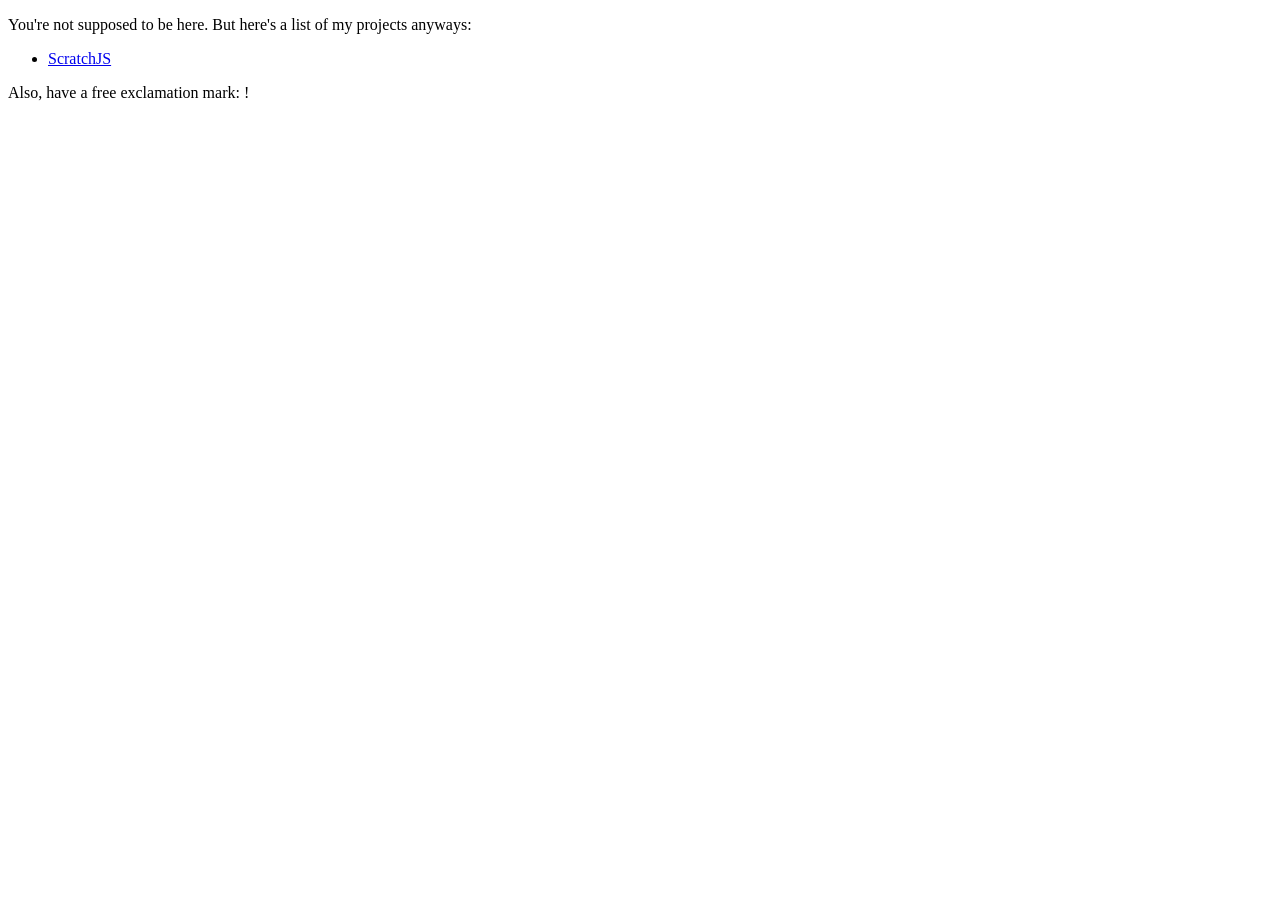
<file: index.html>
<!DOCTYPE html>
<html lang="en">
<head>
  <meta charset="UTF-8">
  <meta name="viewport" content="width=device-width, initial-scale=1.0">
  <title>Projects</title>
</head>
<body>
  <p>You're not supposed to be here. But here's a list of my projects anyways:</p>
  <ul>
    <li><a href="scratchjs/">ScratchJS</a></li>
  </ul>
  <p>Also, have a free exclamation mark: !</p>
</body>
</html>
</file>
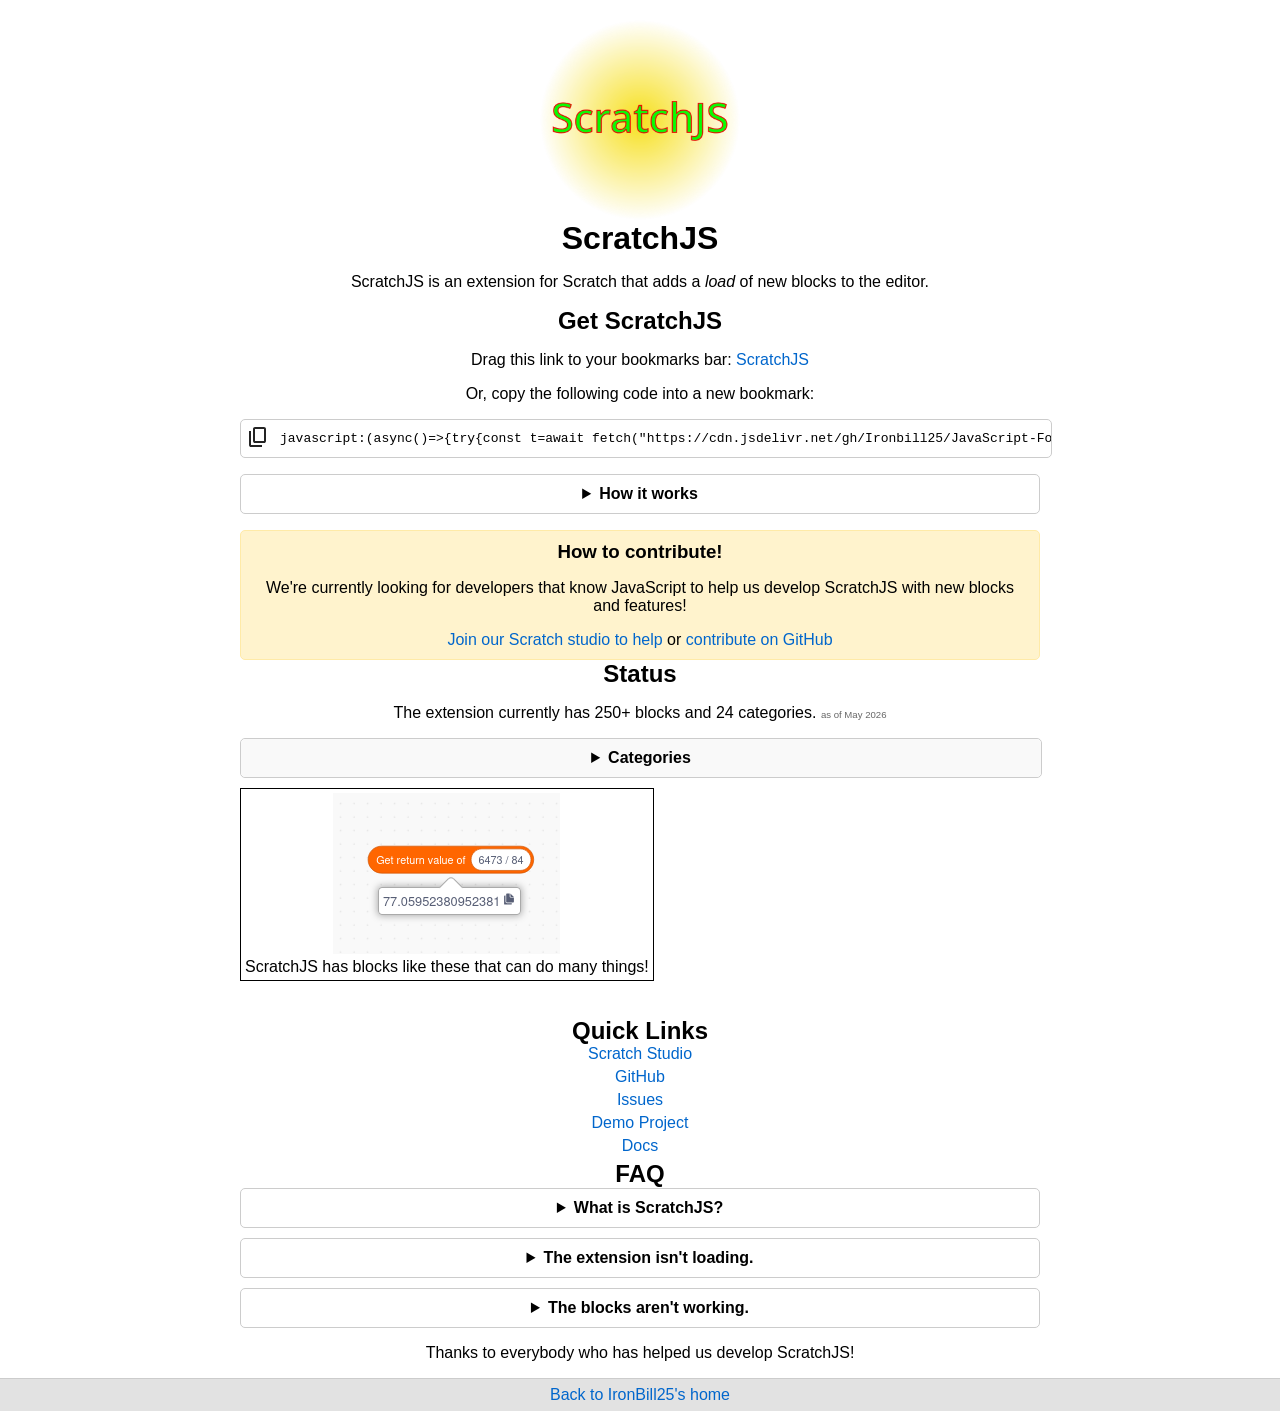
<file: scratchjs/index.html>
<!doctype html>
<html lang="en">
  <head>
    <meta charset="UTF-8" />
    <meta name="viewport" content="width=device-width, initial-scale=1.0" />
    <title>ScratchJS - 250+ New Blocks for Scratch | IronBill25</title>
    <link rel="stylesheet" href="styles.css" />
    <meta
      name="description"
      content="ScratchJS is a free Scratch extension that adds 210+ new blocks in 23 categories including JavaScript, arrays, objects, console, and more. Enhance your Scratch projects with advanced programming capabilities."
    />
    <meta name="keywords" content="scratch, scratch extension, scratchjs, scratch blocks, javascript scratch, scratch programming, scratch addon, scratch mod, scratch enhancement, coding blocks">
    <meta name="author" content="IronBill25">
    <meta name="robots" content="index, follow">
    
    <meta property="og:type" content="website">
    <meta property="og:url" content="https://ironbill25.github.io/projects/scratchjs/">
    <meta property="og:title" content="ScratchJS - 210+ New Blocks for Scratch">
    <meta property="og:description" content="Free Scratch extension with 210+ new blocks in 23 categories. Add JavaScript, arrays, objects, console, and more to your Scratch projects.">
    <meta property="og:image" content="https://ironbill25.github.io/favicon.svg">
    <meta property="og:site_name" content="IronBill25">
    
    <meta name="twitter:card" content="summary_large_image">
    <meta name="twitter:url" content="https://ironbill25.github.io/projects/scratchjs/">
    <meta name="twitter:title" content="ScratchJS - 210+ New Blocks for Scratch">
    <meta name="twitter:description" content="Free Scratch extension with 210+ new blocks. Add JavaScript, arrays, objects, and more to your Scratch projects.">
    <meta name="twitter:image" content="https://ironbill25.github.io/favicon.svg">
    
    <link rel="canonical" href="https://ironbill25.github.io/projects/scratchjs/">
    <link rel="icon" href="favicon.svg" type="image/svg+xml">
    <link rel="apple-touch-icon" href="favicon.svg" sizes="180x180">
  </head>
  <body>
    <main>
      <img src="img/logo.webp" alt="ScratchJS" style="width: 200px; height: 200px; margin: 0 auto; display: block; text-align: center;">
      <h1>ScratchJS</h1>
      <p>
        ScratchJS is an extension for Scratch that adds a <i>load</i> of new
        blocks to the editor.
      </p>
      <h2>Get ScratchJS</h2>
      <p>
        <p>Drag this link to your bookmarks bar: <a id="link">ScratchJS</a></p>
        <p>Or, copy the following code into a new bookmark:</p>
        <div class="code-group">
          <button id="copy-btn"><svg xmlns="http://www.w3.org/2000/svg" height="24px" viewBox="0 -960 960 960" width="24px" fill="#242424"><path d="M360-240q-33 0-56.5-23.5T280-320v-480q0-33 23.5-56.5T360-880h360q33 0 56.5 23.5T800-800v480q0 33-23.5 56.5T720-240H360Zm0-80h360v-480H360v480ZM200-80q-33 0-56.5-23.5T120-160v-560h80v560h440v80H200Zm160-240v-480 480Z"/></svg></button>
          <code id="code"></code>
        </div>
      </p>
      <p>
        <details>
          <summary>How it works</summary>
          ScratchJS works as a bookmarklet, which is a special bookmark that
          runs code instead of visiting a website.<br />
          This extension works by injecting a script into the page that
          registers an extension into the Scratch editor.<br />
        </details>
      </p>
      <div class="notice">
        <h3>How to contribute!</h3>
        <p>
          We're currently looking for developers that know JavaScript to help us
          develop ScratchJS with new blocks and features!
        </p>
        <a href="https://scratch.mit.edu/studios/51504160/"
          >Join our Scratch studio to help</a
        >
        or
        <a href="https://github.com/Ironbill25/JavaScript-For-Scratch"
          >contribute on GitHub</a
        >
      </div>
      <h2>Status</h2>
      <p>
        The extension currently has 250+ blocks and 24 categories.
        <small>as of May 2026</small>
      </p>
      <details class="btn-drop">
        <summary>Categories</summary>
        <ul>
          <li>Math</li>
          <li>Constants</li>
          <li>Booleans</li>
          <li>Strings</li>
          <li>Special reporters</li>
          <li>Core JS Blocks</li>
          <li>Console</li>
          <li>Control Flow</li>
          <li>Storage</li>
          <li>Utilities</li>
          <li>Temporary Variables</li>
          <li>Arrays</li>
          <li>Objects</li>
          <li>Data</li>
          <li>Games</li>
          <li>Date and Time</li>
          <li>Statistics</li>
          <li>Browser</li>
          <li>Color</li>
          <li>Input</li>
          <li>Timing</li>
          <li>Unicode</li>
          <li>And More...</li>
        </ul>
      </details>
      <div class="exampleimage">
        <img src="img/exampleblock.png" width="227" height="161" alt="Example block output." title="Example block output.">
        <br>
        <span>ScratchJS has blocks like these that can do many things!</span>
      </div>
      <br><br>
      <h2>Quick Links</h2>
        <ul>
          <li><a href="https://scratch.mit.edu/studios/51504160/">Scratch Studio</a></li>
          <li><a href="https://github.com/Ironbill25/JavaScript-For-Scratch">GitHub</a></li>
          <li><a href="https://github.com/Ironbill25/JavaScript-For-Scratch/issues">Issues</a></li>
          <li><a href="https://scratch.mit.edu/projects/1291941392/">Demo Project</a></li>
          <li><a href="docs/">Docs</a></li>
        </ul>
      <h2>FAQ</h2>
      <details>
        <summary>What is ScratchJS?</summary>
        <p>
          ScratchJS is an extension for Scratch that adds new blocks to the
          editor.
        </p>
      </details>
      <details>
        <summary>The extension isn't loading.</summary>
        <p>
          Try refreshing the page and clicking the bookmark again. If this
          doesn't work, check your internet connection. <br />
          If you're still having issues, there could be something like a filter
          blocking the extension.<br />
          If you can, whitelist <code>jsdelivr.net</code> on your browser or
          filter, and make sure that <code>javascript:</code> URLs are allowed.
        </p>
      </details>
      <details>
        <summary>The blocks aren't working.</summary>
        <p>
          Try the actions above, and if the blocks still are not working, there
          could be an issue with the extension. <br />
          If so, please report it on our
          <a href="https://github.com/Ironbill25/JavaScript-For-Scratch/issues"
            >GitHub issues page</a
          >.
        </p>
      </details>
      <p>Thanks to everybody who has helped us develop ScratchJS!</p>
    </main>
    <footer>
      <p><a href="../../../index.html">Back to IronBill25's home</a></p>
    </footer>
      <script src="js.js"></script>
      <script type="application/ld+json">
      {
        "@context": "https://schema.org",
        "@type": "SoftwareApplication",
        "name": "ScratchJS",
        "description": "A free Scratch extension that adds 210+ new blocks in over 23 categories, including JavaScript, arrays, objects, console, and more.",
        "url": "https://ironbill25.github.io/projects/scratchjs/",
        "applicationCategory": "DeveloperApplication",
        "operatingSystem": "Web Browser",
        "author": {
          "@type": "Person",
          "name": "IronBill25",
          "url": "https://ironbill25.github.io"
        },
        "offers": {
          "@type": "Offer",
          "price": "0",
          "priceCurrency": "USD"
        },
        "keywords": "scratch, scratch extension, scratchjs, scratch blocks, javascript scratch"
      }
      </script>
  </body>
</html>
</file>
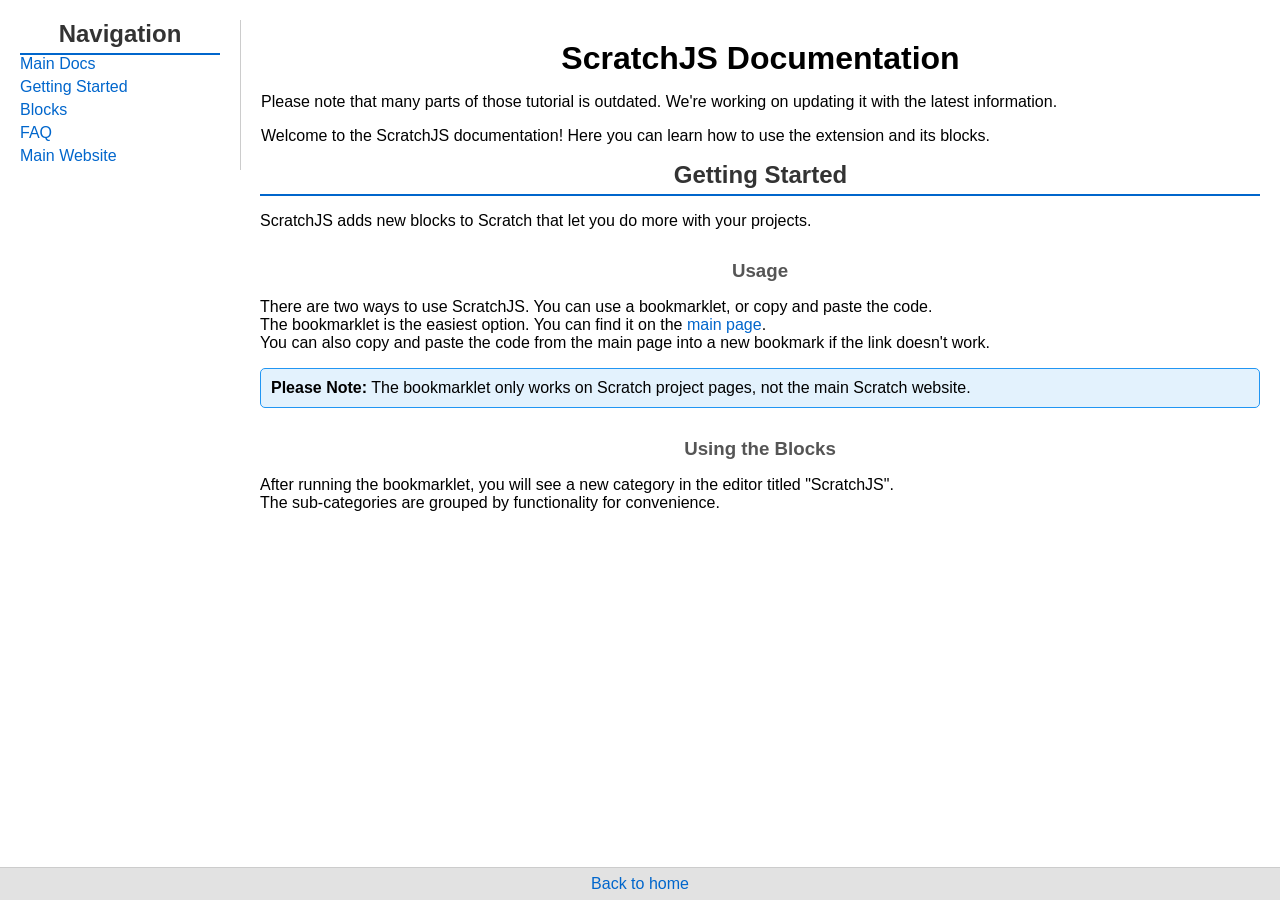
<file: scratchjs/docs/index.html>
<!doctype html>
<html lang="en">
  <head>
    <meta charset="UTF-8" />
    <meta name="viewport" content="width=device-width, initial-scale=1.0" />
    <title>ScratchJS Documentation - An Extension with 210+ Blocks | IronBill25</title>
    <link rel="stylesheet" href="../styles.css" />
    <link rel="stylesheet" href="docs.css" />
    <meta
      name="description"
      content="Complete ScratchJS documentation. Learn how to install and use 210+ new Scratch blocks including JavaScript, arrays, objects, console, and more. Step-by-step guides and examples."
    />
    <meta name="keywords" content="scratchjs documentation, scratch tutorial, scratch extension guide, scratch blocks tutorial, javascript scratch, scratch programming help">
    <meta name="author" content="IronBill25">
    <meta name="robots" content="index, follow">
    
    <meta property="og:type" content="website">
    <meta property="og:url" content="https://ironbill25.github.io/projects/scratchjs/docs/">
    <meta property="og:title" content="ScratchJS Documentation - Learn How to Use 210+ Blocks">
    <meta property="og:description" content="Complete ScratchJS documentation with step-by-step guides for installing and using 210+ new Scratch blocks.">
    <meta property="og:image" content="https://ironbill25.github.io/favicon.svg">
    <meta property="og:site_name" content="IronBill25">
    
    <meta name="twitter:card" content="summary">
    <meta name="twitter:url" content="https://ironbill25.github.io/projects/scratchjs/docs/">
    <meta name="twitter:title" content="ScratchJS Documentation">
    <meta name="twitter:description" content="Complete ScratchJS documentation with step-by-step guides for 210+ new Scratch blocks.">
    <meta name="twitter:image" content="https://ironbill25.github.io/favicon.svg">
    
    <link rel="canonical" href="https://ironbill25.github.io/projects/scratchjs/docs/">
  </head>
  <body>
    <main>
        <include- src="navigation.html"></include->
        
        <div class="content">
            <h1>ScratchJS Documentation</h1>
            <p>Please note that many parts of those tutorial is outdated. We're working on updating it with the latest information.</p>
            <p>Welcome to the ScratchJS documentation! Here you can learn how to use the extension and its blocks.</p>
            
            <section id="getting-started">
                <h2>Getting Started</h2>
                <p>ScratchJS adds new blocks to Scratch that let you do more with your projects.</p>
                
                <h3>Usage</h3>
                <p>There are two ways to use ScratchJS. You can use a bookmarklet, or copy and paste the code.<br>
                The bookmarklet is the easiest option. You can find it on the <a href="../index.html">main page</a>.<br>
                You can also copy and paste the code from the main page into a new bookmark if the link doesn't work.</p>
                
                <div class="note">
                    <strong>Please Note:</strong> The bookmarklet only works on Scratch project pages, not the main Scratch website.
                </div>
                
                <h3>Using the Blocks</h3>
                <p>After running the bookmarklet, you will see a new category in the editor titled "ScratchJS".<br>
                The sub-categories are grouped by functionality for convenience.</p>
            </section>
        </div>
    </main>
    <footer>
      <p><a href="/">Back to home</a></p>
    </footer>
      <script src="docs.js"></script>
  </body>
</html>
</file>
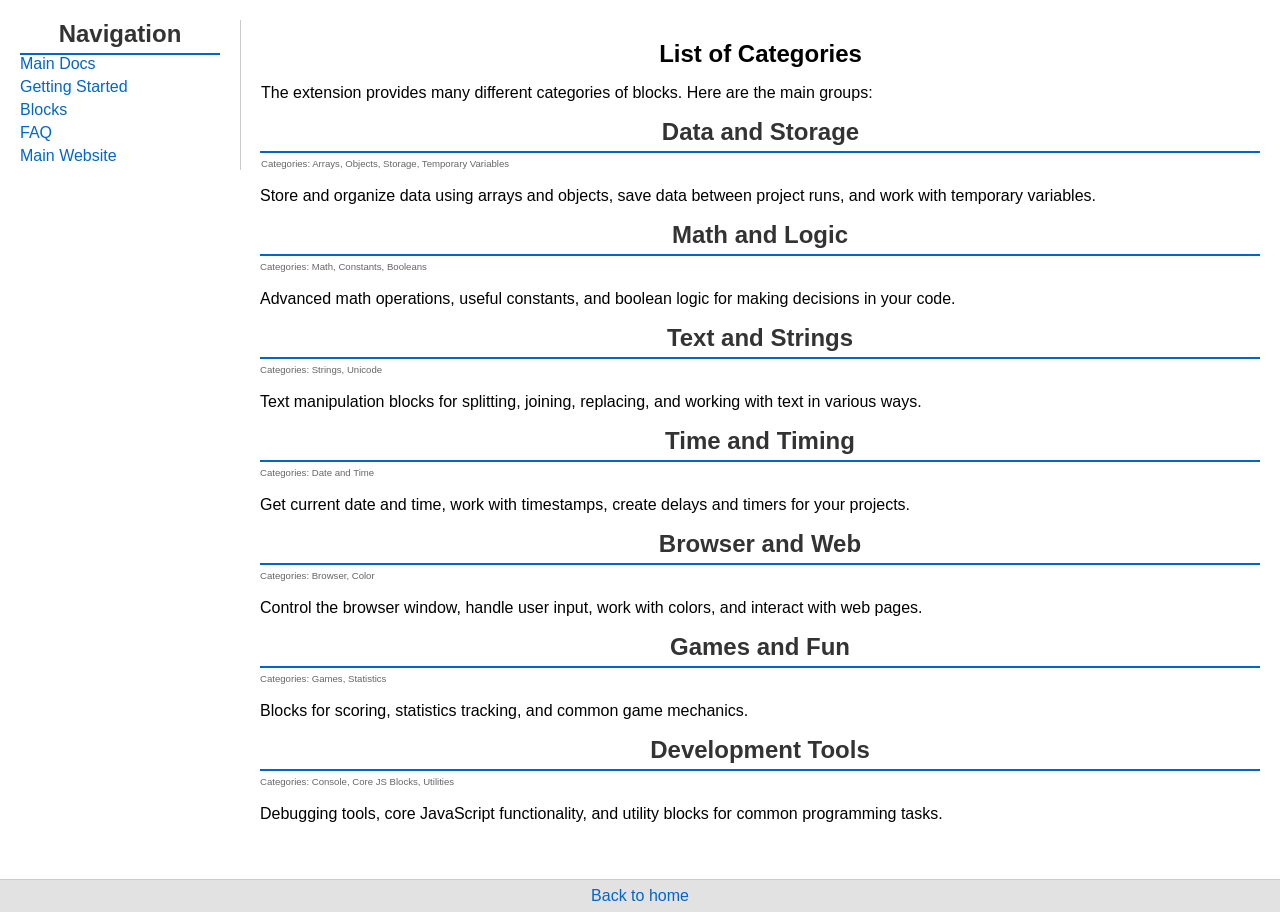
<file: scratchjs/docs/categories.html>
<!doctype html>
<html lang="en">
  <head>
    <meta charset="UTF-8" />
    <meta name="viewport" content="width=device-width, initial-scale=1.0" />
    <title>ScratchJS Categories - 23 Block Categories | IronBill25</title>
    <link rel="stylesheet" href="../styles.css" />
    <link rel="stylesheet" href="docs.css" />
    <meta
      name="description"
      content="Explore all 23 ScratchJS block categories including Math, JavaScript, Arrays, Objects, Console, Games, and more. Complete documentation for each category with examples."
    />
    <meta name="keywords" content="scratchjs categories, scratch blocks, scratch math blocks, javascript scratch, scratch arrays, scratch objects, scratch console">
    <meta name="author" content="IronBill25">
    <meta name="robots" content="index, follow">
    
    <meta property="og:type" content="website">
    <meta property="og:url" content="https://ironbill25.github.io/projects/scratchjs/docs/categories.html">
    <meta property="og:title" content="ScratchJS Categories - 23 Block Categories">
    <meta property="og:description" content="Explore all 23 ScratchJS block categories including Math, JavaScript, Arrays, Objects, Console, and more.">
    <meta property="og:image" content="https://ironbill25.github.io/favicon.svg">
    
    <link rel="canonical" href="https://ironbill25.github.io/projects/scratchjs/docs/categories.html">
  </head>
  <body>
    <main>
        <include- src="navigation.html"></include->
        
        <div class="content">
            <section id="blocks">
                <h1>List of Categories</h1>
                <p>The extension provides many different categories of blocks. Here are the main groups:</p>
                
                <h2>Data and Storage</h2>
                <small>Categories: Arrays, Objects, Storage, Temporary Variables</small>
                <p>Store and organize data using arrays and objects, save data between project runs, and work with temporary variables.</p>
                
                <h2>Math and Logic</h2>
                <small>Categories: Math, Constants, Booleans</small>
                <p>Advanced math operations, useful constants, and boolean logic for making decisions in your code.</p>
                
                <h2>Text and Strings</h2>
                <small>Categories: Strings, Unicode</small>
                <p>Text manipulation blocks for splitting, joining, replacing, and working with text in various ways.</p>
                
                <h2>Time and Timing</h2>
                <small>Categories: Date and Time</small>
                <p>Get current date and time, work with timestamps, create delays and timers for your projects.</p>
                
                <h2>Browser and Web</h2>
                <small>Categories: Browser, Color</small>
                <p>Control the browser window, handle user input, work with colors, and interact with web pages.</p>
                
                <h2>Games and Fun</h2>
                <small>Categories: Games, Statistics</small>
                <p>Blocks for scoring, statistics tracking, and common game mechanics.</p>
                
                <h2>Development Tools</h2>
                <small>Categories: Console, Core JS Blocks, Utilities</small>
                <p>Debugging tools, core JavaScript functionality, and utility blocks for common programming tasks.</p>
            </section>
        </div>
    </main>
    <footer>
      <p><a href="/">Back to home</a></p>
    </footer>
      <script src="docs.js"></script>
  </body>
</html>
</file>
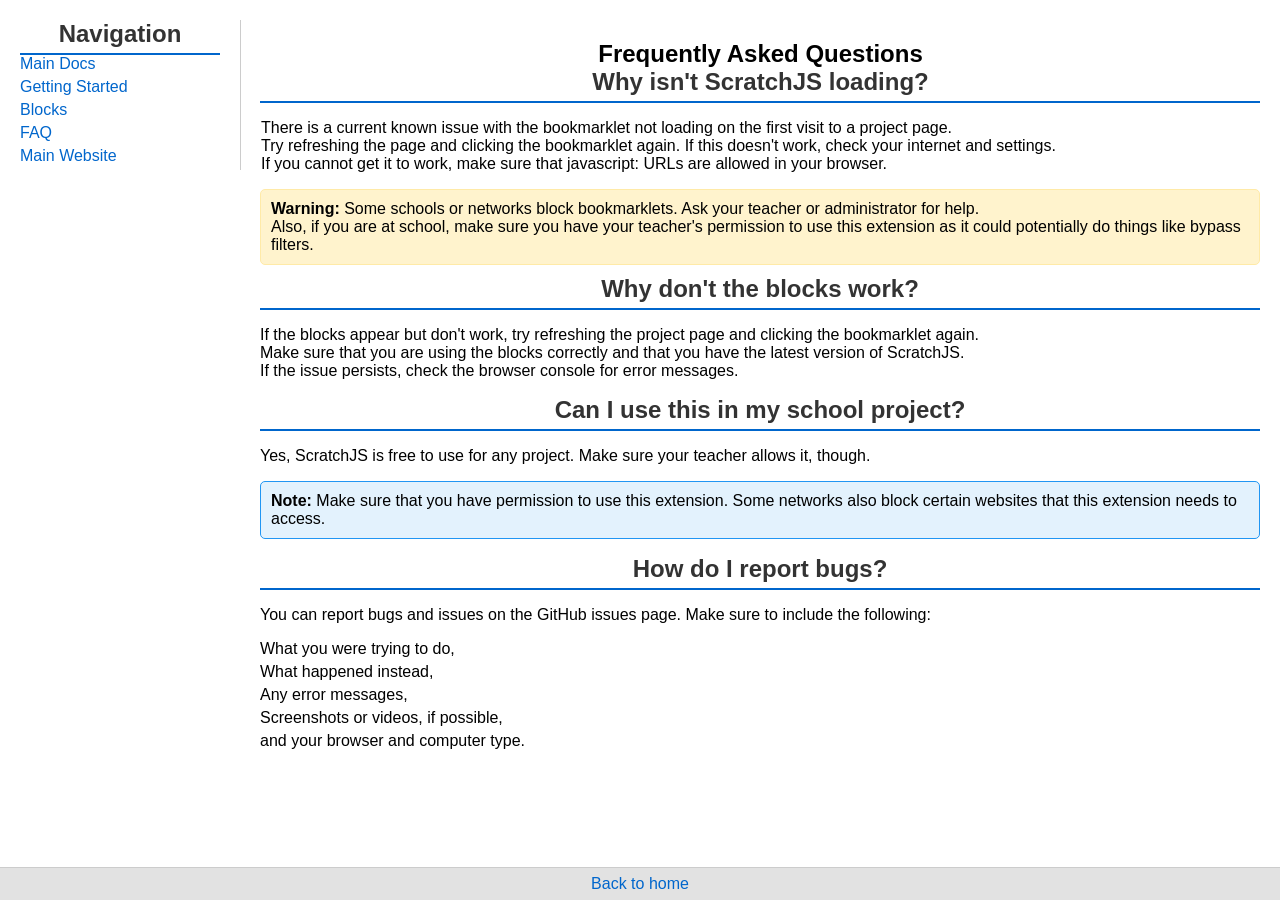
<file: scratchjs/docs/faq.html>
<!doctype html>
<html lang="en">
  <head>
    <meta charset="UTF-8" />
    <meta name="viewport" content="width=device-width, initial-scale=1.0" />
    <title>ScratchJS FAQ - Frequently Asked Questions | IronBill25</title>
    <link rel="stylesheet" href="../styles.css" />
    <link rel="stylesheet" href="docs.css" />
    <meta
      name="description"
      content="ScratchJS FAQ - Get answers to common questions about installing, using, and troubleshooting the Scratch extension with 210+ new blocks."
    />
    <meta name="keywords" content="scratchjs faq, scratch extension help, scratchjs troubleshooting, scratch extension not working, scratchjs install">
    <meta name="author" content="IronBill25">
    <meta name="robots" content="index, follow">
    
    <meta property="og:type" content="website">
    <meta property="og:url" content="https://ironbill25.github.io/projects/scratchjs/docs/faq.html">
    <meta property="og:title" content="ScratchJS FAQ - Frequently Asked Questions">
    <meta property="og:description" content="Get answers to common questions about installing, using, and troubleshooting the Scratch extension with 210+ new blocks.">
    <meta property="og:image" content="https://ironbill25.github.io/favicon.svg">
    
    <link rel="canonical" href="https://ironbill25.github.io/projects/scratchjs/docs/faq.html">
  </head>
  <body>
    <main>
        <include- src="navigation.html"></include->
        
        <div class="content">
            <section id="faq">
                <h1>Frequently Asked Questions</h1>
                
                <h2>Why isn't ScratchJS loading?</h2>
                <p>There is a current known issue with the bookmarklet not loading on the first visit to a project page. <br>
                Try refreshing the page and clicking the bookmarklet again. If this doesn't work, check your internet and settings.<br>
                If you cannot get it to work, make sure that javascript: URLs are allowed in your browser.</p>
                
                <div class="warning">
                    <strong>Warning:</strong> Some schools or networks block bookmarklets. Ask your teacher or administrator for help. <br> Also, if you are at school, make sure you have your teacher's permission to use this extension as it could potentially do things like bypass filters.
                </div>
                
                <h2>Why don't the blocks work?</h2>
                <p>If the blocks appear but don't work, try refreshing the project page and clicking the bookmarklet again.<br>
                Make sure that you are using the blocks correctly and that you have the latest version of ScratchJS.<br>
                If the issue persists, check the browser console for error messages.</p>
                
                <h2>Can I use this in my school project?</h2>
                <p>Yes, ScratchJS is free to use for any project. Make sure your teacher allows it, though.<br>
                <div class="note">
                    <strong>Note:</strong> Make sure that you have permission to use this extension. Some networks also block certain websites that this extension needs to access.
                </div></p>
                
                <h2>How do I report bugs?</h2>
                <p>You can report bugs and issues on the GitHub issues page. Make sure to include the following:</p>
                <ul>
                    <li>What you were trying to do,</li>
                    <li>What happened instead,</li>
                    <li>Any error messages,</li>
                    <li>Screenshots or videos, if possible,</li>
                    <li>and your browser and computer type.</li>
                </ul>
            </section>
        </div>
    </main>
    <footer>
      <p><a href="/">Back to home</a></p>
    </footer>
      <script src="docs.js"></script>
  </body>
</html>
</file>
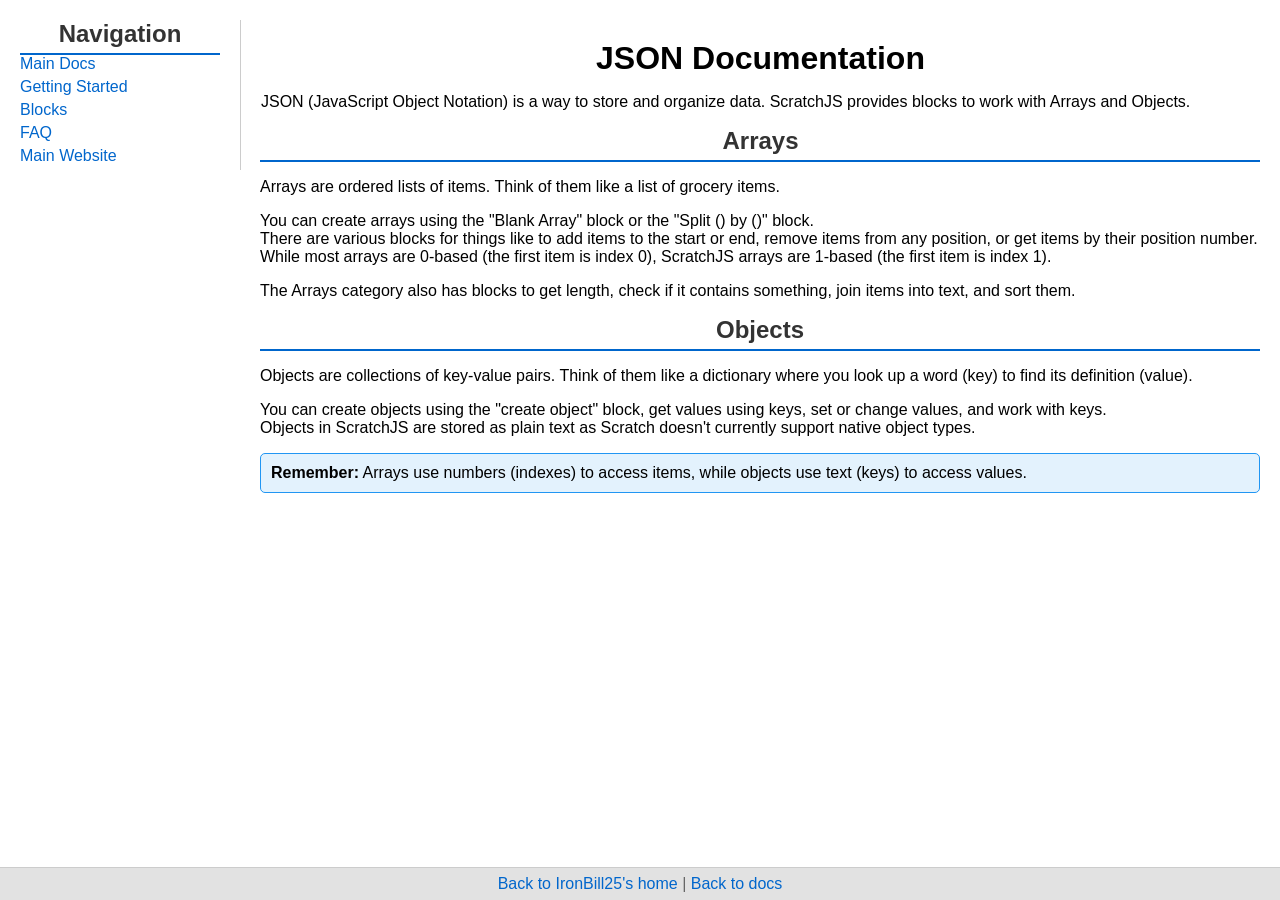
<file: scratchjs/docs/json.html>
<!doctype html>
<html lang="en">
  <head>
    <meta charset="UTF-8" />
    <meta name="viewport" content="width=device-width, initial-scale=1.0" />
    <title>ScratchJS JSON & Data Blocks - Arrays & Objects | IronBill25</title>
    <link rel="stylesheet" href="../styles.css" />
    <link rel="stylesheet" href="docs.css" />
    <meta
      name="description"
      content="Learn how to use ScratchJS JSON, arrays, and objects blocks. Complete documentation for data manipulation, parsing, and working with structured data in Scratch projects."
    />
    <meta name="keywords" content="scratchjs json, scratch arrays, scratch objects, scratch data blocks, scratch json parsing, scratch data manipulation">
    <meta name="author" content="IronBill25">
    <meta name="robots" content="index, follow">
    
    <meta property="og:type" content="website">
    <meta property="og:url" content="https://ironbill25.github.io/projects/scratchjs/docs/json.html">
    <meta property="og:title" content="ScratchJS JSON & Data Blocks - Arrays & Objects">
    <meta property="og:description" content="Learn how to use ScratchJS JSON, arrays, and objects blocks for data manipulation in Scratch projects.">
    <meta property="og:image" content="https://ironbill25.github.io/favicon.svg">
    
    <link rel="canonical" href="https://ironbill25.github.io/projects/scratchjs/docs/json.html">
  </head>
  <body>
    <main>
        <include- src="navigation.html"></include->
        <div class="content">
            <h1>JSON Documentation</h1>
            <p>JSON (JavaScript Object Notation) is a way to store and organize data. ScratchJS provides blocks to work with Arrays and Objects.</p>
            
            <section id="arrays">
                <h2>Arrays</h2>
                <p>Arrays are ordered lists of items. Think of them like a list of grocery items.</p>
                
                <p>You can create arrays using the "Blank Array" block or the "Split () by ()" block. <br>
                  There are various blocks for things like to add items to the start or end, remove items from any position, or get items by their position number. <br>
                  While most arrays are 0-based (the first item is index 0), ScratchJS arrays are 1-based (the first item is index 1).</p>
                
                <p>The Arrays category also has blocks to get length, check if it contains something, join items into text, and sort them.</p>
            </section>
            
            <section id="objects">
                <h2>Objects</h2>
                <p>Objects are collections of key-value pairs. Think of them like a dictionary where you look up a word (key) to find its definition (value).</p>
                
                <p>You can create objects using the "create object" block, get values using keys, set or change values, and work with keys. <br>
                  Objects in ScratchJS are stored as plain text as Scratch doesn't currently support native object types.</p>
                
            </section>
            
            <div class="note">
                <strong>Remember:</strong> Arrays use numbers (indexes) to access items, while objects use text (keys) to access values.
            </div>
        </div>
    </main>
    <footer>
      <p><a href="../../../index.html">Back to IronBill25's home</a> | <a href="index.html">Back to docs</a></p>
    </footer>
      <script src="docs.js"></script>
  </body>
</html>
</file>
<file: scratchjs/styles.css>
body {
    font-family: "Segoe UI", Arial, sans-serif;
    width: 100%;
    margin: 0;
    display: flex;
    flex-direction: column;
    min-height: 100vh;
    padding: 0;
    overflow-x: hidden;
    text-align: center;
}

ul {
    list-style-type: none;
    padding: 0;
    margin: 0;
}

li {
    margin-bottom: 5px;
}

a {
    color: #0066cc;
    text-decoration: none;
}

a:hover {
    text-decoration: underline;
}

.notice {
    background-color: #fff3cd;
    border: 1px solid #ffeaa7;
    padding: 10px;
    border-radius: 5px;

    h3 {
        margin-top: 0;
    }
}

main {
    flex: 1;
    max-width: 800px;
    padding-top: 20px;
    align-self: center;
}

footer {
    text-align: center;
    color: #666;
    height: 2rem;
    display: flex;
    align-items: center;
    justify-content: center;
    width: 100%;
    margin: 0;
    padding: 0;
    background-color: #e2e2e2;
    border-top: 1px solid #ccc;
}

details {
    margin-bottom: 10px;
    border: 1px solid #ccc;
    border-radius: 5px;
    padding: 10px;
    text-align: left;

    summary {
        cursor: pointer;
        user-select: none;
        font-weight: bold;
        text-align: center;
    }

    p {
        margin: 0;
    }
}

small {
    font-size: 0.6em;
    color: #666;
}

.btn-drop {
    width: 100%;
    border: 1px solid #ccc;
    padding: 0;
}

.btn-drop summary {
    border-radius: 5px;
    padding: 10px;
    background-color: #f9f9f9;
}

.btn-drop[open] summary {
    margin-bottom: 10px;
}

.head-drop summary {
    background-color: #f0f0f0;
    border-radius: 5px;
    padding: 5px;
    cursor: pointer;
    font-size: 1.2em;
    font-weight: bold;
    text-align: center;
}

.code-group {
    display: flex;
    align-items: center;
    gap: 10px;
    border: 1px solid #ccc;
    border-radius: 5px;
    padding: 5px;
    width: 100%;
    overflow-x: scroll;
}

.code-group code {
    flex: 1;
    text-wrap: nowrap;
}

#copy-btn {
    background: none;
    border: none;
    cursor: pointer;
    padding: 0;
    margin: 0;
}

#copy-btn svg {
    width: 24px;
    height: 24px;
    fill: #242424;
    transition: fill 0.1s;
}

#copy-btn:active svg {
    fill: #37c537;
}

h1, h2, h3, h4, h5, h6 {
    text-align: center;
    margin: 0;
    padding: 0;
}

.exampleimage {
    border:1px solid black;
    width:fit-content;
    padding:4px;
    text-align:center;
}
</file>
<file: scratchjs/docs/docs.css>
main {
    width: 100vw;
    max-width: 100%;
    padding: 20px;
    text-align: left;
}

aside {
    width: 200px;
    float: left;
    padding-right: 20px;
    border-right: 1px solid #ccc;
    margin-inline: 20px;
    height: fit-content;
    text-align: left;
}

.content {
    margin-left: 240px;
    padding: 20px;
    text-align: left;
}

h2 {
    color: #333;
    border-bottom: 2px solid #0066cc;
    padding-bottom: 5px;
}

h3 {
    color: #555;
    margin-top: 30px;
}

.code-example {
    background-color: #f5f5f5;
    border: 1px solid #ddd;
    border-radius: 5px;
    padding: 15px;
    margin: 10px 0;
    font-family: monospace;
}

.tip {
    background-color: #e8f5e8;
    border: 1px solid #4caf50;
    border-radius: 5px;
    padding: 10px;
    margin: 10px 0;
}

.warning {
    background-color: #fff3cd;
    border: 1px solid #ffeaa7;
    border-radius: 5px;
    padding: 10px;
    margin: 10px 0;
}

.note {
    background-color: #e3f2fd;
    border: 1px solid #2196f3;
    border-radius: 5px;
    padding: 10px;
    margin: 10px 0;
}
</file>
